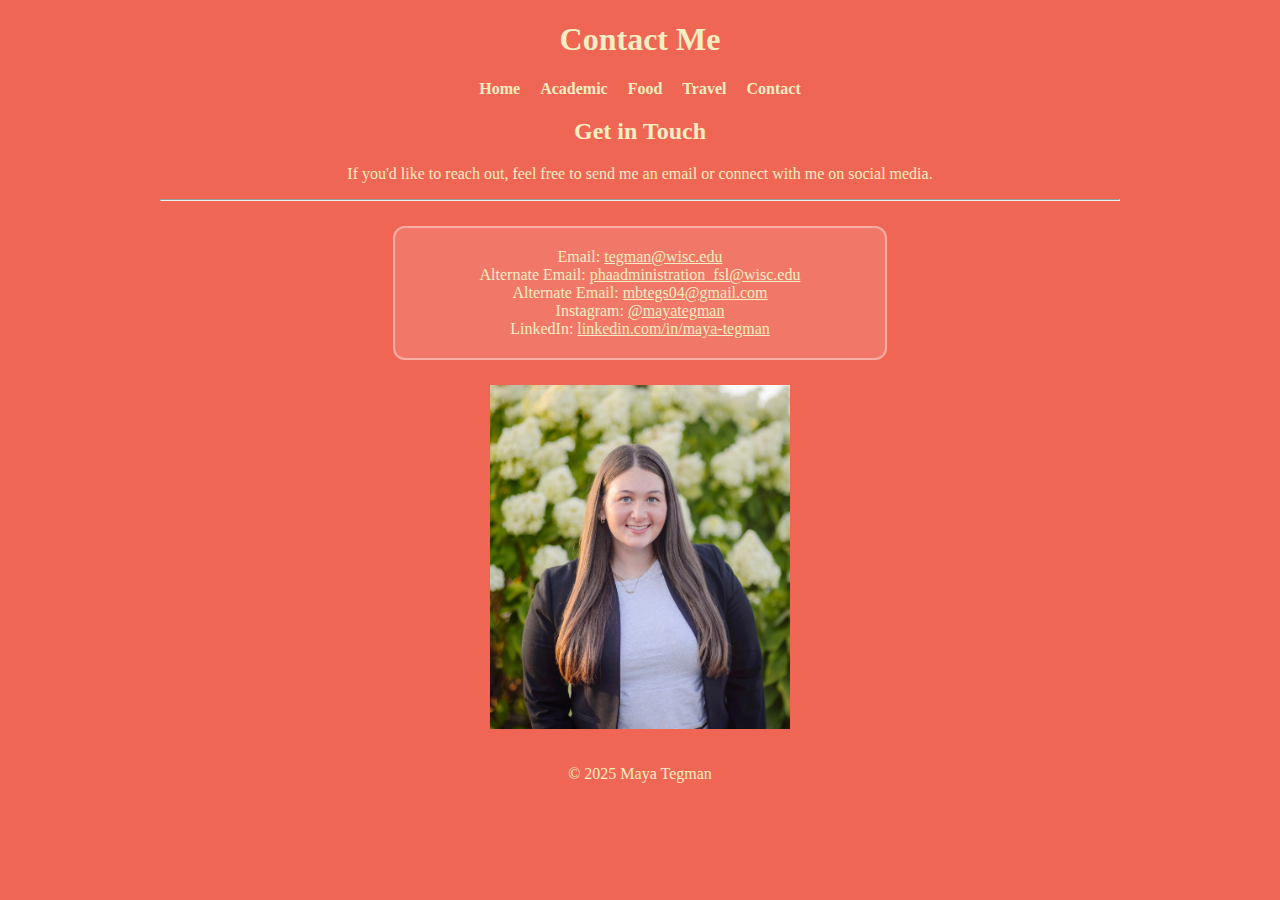
<file: Contact/Contact.html>
<!DOCTYPE html>
<html lang="en">
<head>
    <meta charset="UTF-8">
    <title>Contact</title>
    <link rel="stylesheet" href="../stylesheet.css">
</head>

<body>
<header>
    <h1>Contact Me</h1>

    <nav>
    <ul>
        <li><a href="../index.html">Home</a></li>
        <li><a href="../Academic /Academic.html">Academic</a></li>
        <li><a href="../Food/Food.html">Food</a></li>
        <li><a href="../Travel/Travel.html">Travel</a></li>
        <li><a href="../Contact/Contact.html">Contact</a></li>
    </ul>
    </nav>
</header>

<main id="content">

    <h2>Get in Touch</h2>
    <p>If you'd like to reach out, feel free to send me an email or connect with me on social media. </p>

    <hr>

<div class="contact-card">

    <div class="contact-row">
        <span class="label">Email:</span>
        <a href="mailto:tegman@wisc.edu">tegman@wisc.edu</a>
    </div>
<div class="contact-row">
        <span class="label">Alternate Email:</span>
        <a href="mailto:phaadministration_fsl@wisc.edu">phaadministration_fsl@wisc.edu</a>
 </div>
    
    <div class="contact-row">
        <span class="label">Alternate Email:</span>
        <a href="mailto:mbtegs04@gmail.com">mbtegs04@gmail.com</a>
    </div>

    <div class="contact-row">
        <span class="label">Instagram:</span>
        <a href="https://www.instagram.com/mayategman" target="_blank">@mayategman</a>
    </div>

    <div class="contact-row">
        <span class="label">LinkedIn:</span>
        <a href="https://www.linkedin.com/in/maya-tegman" target="_blank">linkedin.com/in/maya-tegman</a>
    </div>

</div>
<figure>
    <img src="professional%20vertical%20pic.JPG" width="300" alt="Professional Pic">
</figure>

</main>

<footer>
    <p>&copy; 2025 Maya Tegman</p>
</footer>

</body>
</html>
</file>
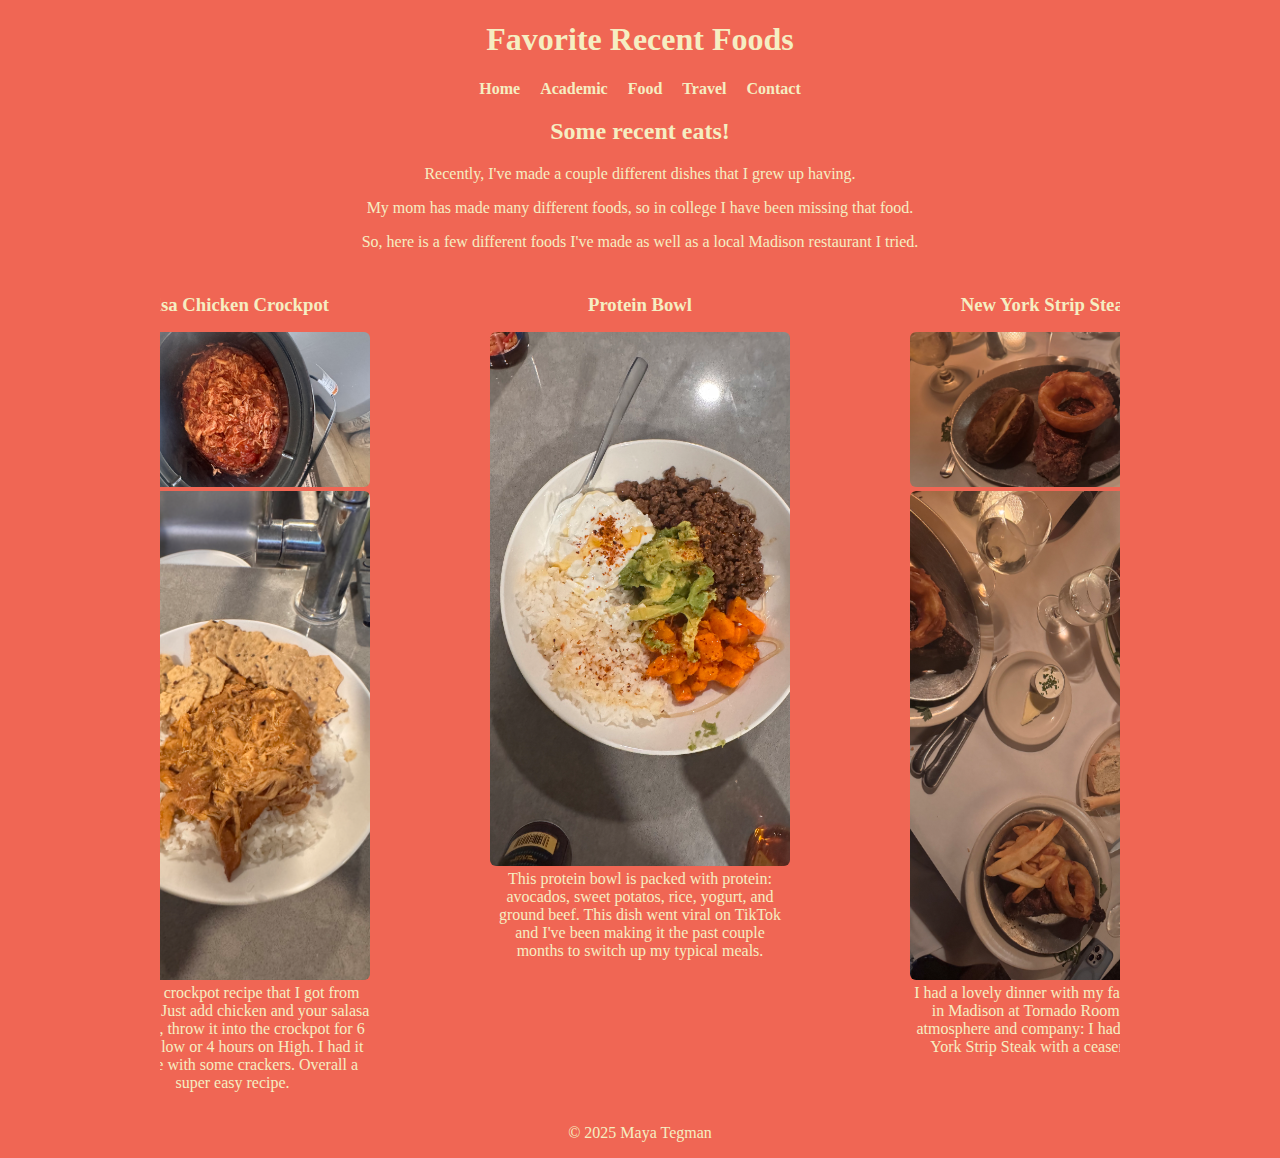
<file: Food/Food.html>
<!DOCTYPE html>
<html lang="en">
<head>
<meta charset="UTF-8">
<title>Food</title>
<link rel="stylesheet" href="../stylesheet.css">
</head>

<body>
<header>
    <h1>Favorite Recent Foods</h1>

    <nav>
    <ul>
        <li><a href="../index.html">Home</a></li>
        <li><a href="../Academic /Academic.html">Academic</a></li>
        <li><a href="../Food/Food.html">Food</a></li>
        <li><a href="../Travel/Travel.html">Travel</a></li>
        <li><a href="../Contact/Contact.html">Contact</a></li>
    </ul>
    </nav>
</header>

<main id="content">
    <h2>Some recent eats!</h2>
    <p>Recently, I've made a couple different dishes that I grew up having.</p> 
    <p>My mom has made many different foods, so in college I have been missing that food.</p>
    <p>So, here is a few different foods I've made as well as a local Madison restaurant I tried.</p>

    <div class="dish-gallery">

        <div class="dish">
            <h3>Salsa Chicken Crockpot</h3>
            <figure>
                <img src="crockpot.jpeg" width="275" alt="Dish 1 prepared in the crockpot">
                <img src="Chicken%20as%20a%20meal.jpeg" width="275" alt="Dish 1 prepared in the crockpot plated">
                <figcaption>This is a crockpot recipe that I got from my mom. 
                    Just add chicken and your salasa of choice, throw it into the crockpot for 6 hours on low or 4 hours on High. 
                    I had it over rice with some crackers. Overall a super easy recipe. </figcaption>
            </figure>
        </div>

        <div class="dish">
            <h3>Protein Bowl </h3>
            <figure>
                <img src="Protein%20bowl.jpeg" width="300" alt="Dish 2 is protein bowls">
                <figcaption>This protein bowl is packed with protein: avocados, sweet potatos, rice, yogurt, and ground beef.
                This dish went viral on TikTok and I've been making it the past couple months to switch up my typical meals. </figcaption>
            </figure>
        </div>

        <div class="dish">
            <h3>New York Strip Steak</h3>
            <figure>
                <img src="Steak.jpeg" width="275" alt="Dish 3 was a dinner at Tornado room in Madison">
                <img src="Tornado%20Room.jpeg" width="275" alt="Dish 3 prepared in the crockpot">
                <figcaption>I had a lovely dinner with my family here in Madison at Tornado Room. 
                    Great atmosphere and company: I had the New York Strip Steak with a ceaser salad. </figcaption>
            </figure>
        </div>

    </div>


</main>

<footer>
<p>&copy; 2025 Maya Tegman</p>
</footer>
</body>
</html>
</file>
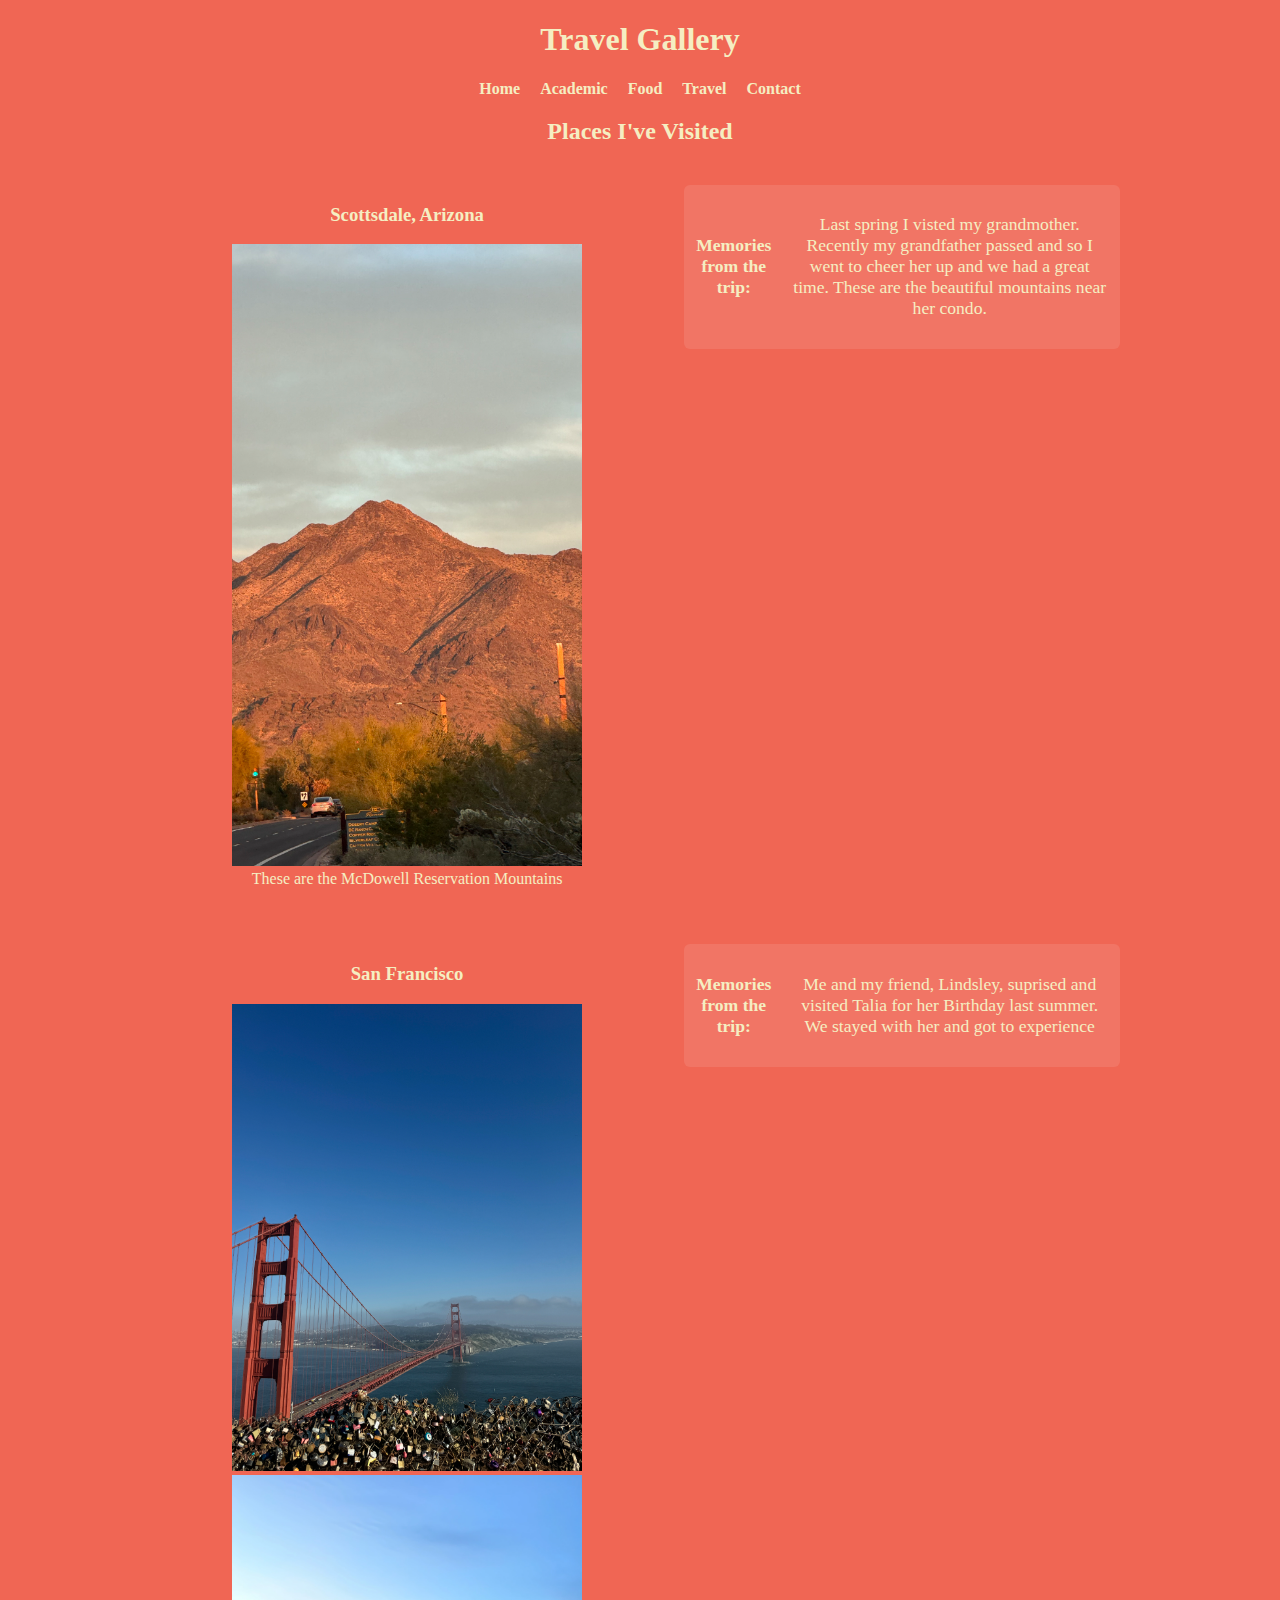
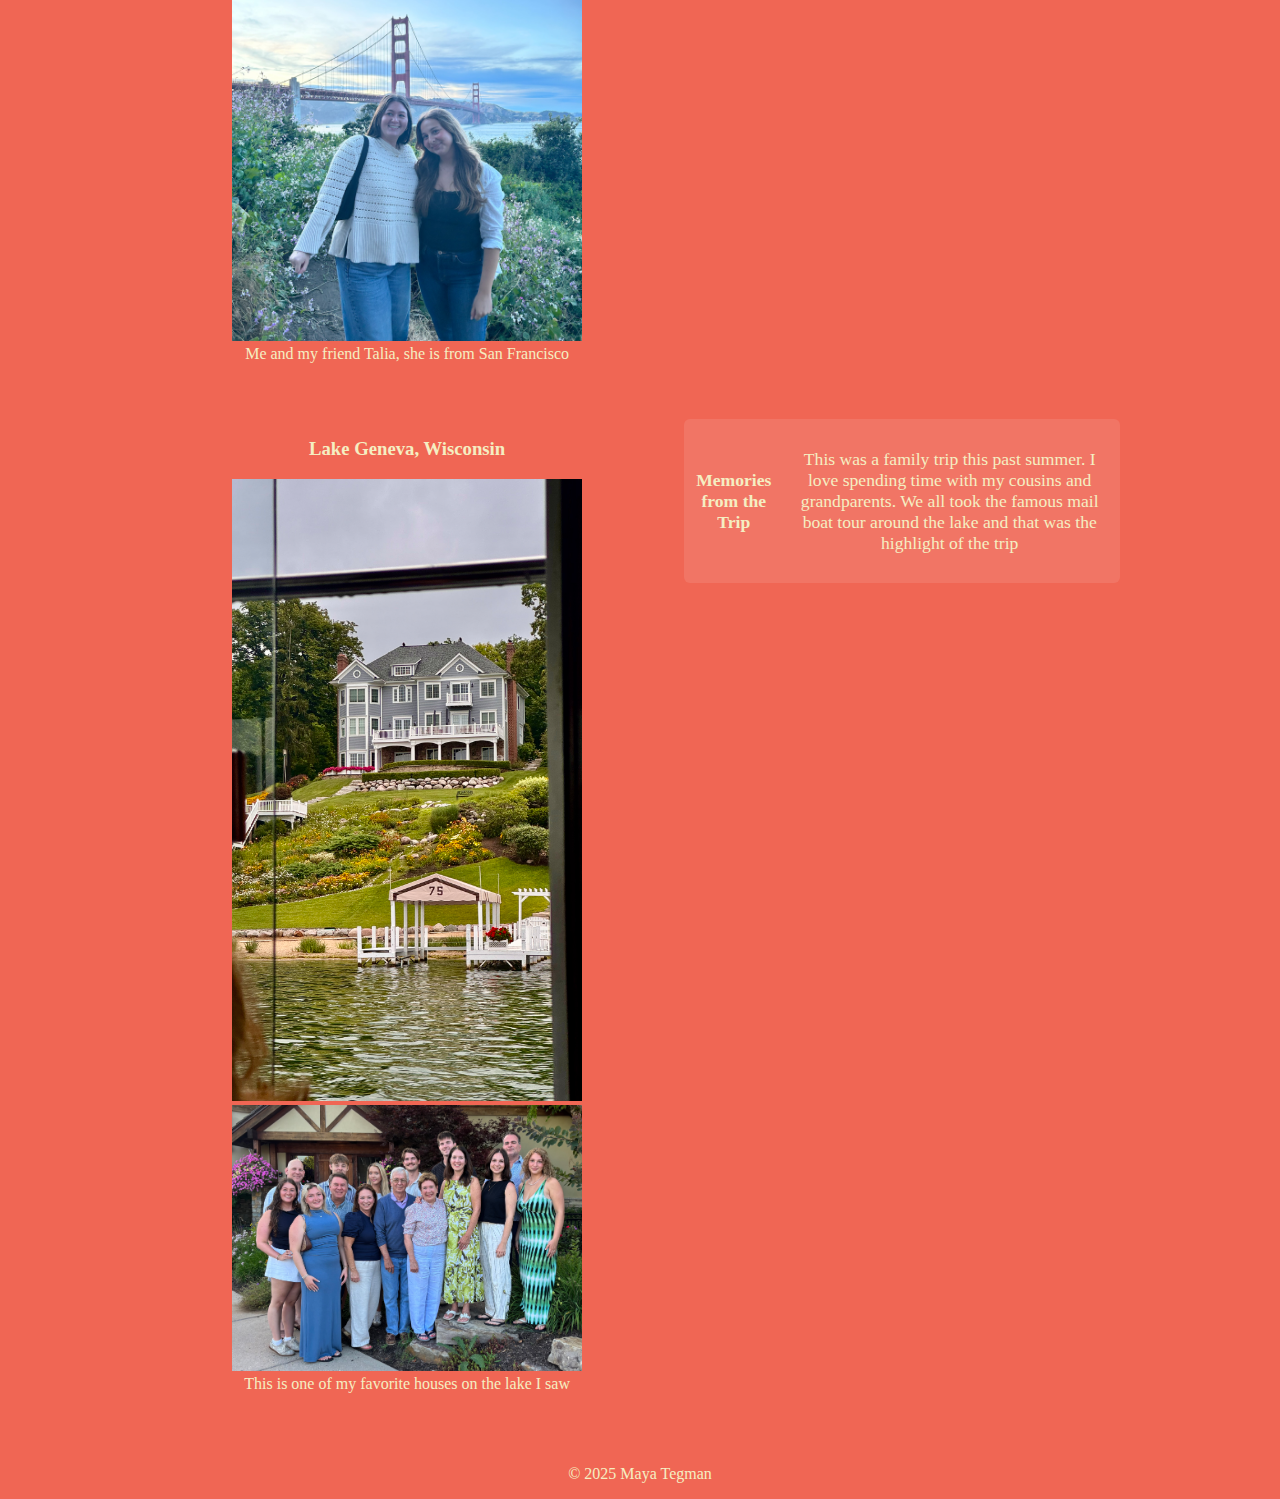
<file: Travel/Travel.html>
<!DOCTYPE html>
<html lang="en">
<head>
  <meta charset="utf-8">
  <title>Travel</title>
  <link rel="stylesheet" href="../stylesheet.css">
</head>
<body>

<header>
  <h1>Travel Gallery</h1>
  <nav>
       <ul>
        <li><a href="../index.html">Home</a></li>
        <li><a href="../Academic /Academic.html">Academic</a></li>
        <li><a href="../Food/Food.html">Food</a></li>
        <li><a href="../Travel/Travel.html">Travel</a></li>
        <li><a href="../Contact/Contact.html">Contact</a></li>
    </ul>
  </nav>
</header>

<main id="content">
  <section class="intro">
    <h2>Places I've Visited</h2>
  </section>

  
<section class="travel-entry">
    <article>
        <h3>Scottsdale, Arizona </h3>
        <figure>
            <img src= "arizona%20mts.jpeg" width="350" alt="mountains">
            <figcaption> These are the McDowell Reservation Mountains</figcaption>
        </figure>
    </article>

    <aside>
        <strong>Memories from the trip:</strong>
        <p>Last spring I visted my grandmother. Recently my grandfather passed and 
            so I went to cheer her up and we had a great time. These are the beautiful mountains near her condo.</p>
    </aside>
</section>


<section class="travel-entry">
    <article>
        <h3>San Francisco</h3>
        <figure>
            <img src="golden%20gate%20bridge.JPG" width="350" alt="The golden gate bridge"> 
             <img src="me%20and%20talia.JPG" width="350" alt="The golden gate bridge with my friend">
            <figcaption>Me and my friend Talia, she is from San Francisco </figcaption>
        </figure>
       
    </article>

    <aside>
        <strong>Memories from the trip: </strong>
        <p> Me and my friend, Lindsley, suprised and visited Talia for her Birthday last summer. 
            We stayed with her and got to experience  </p>
    </aside>
</section>


<section class="travel-entry">
    <article>
        <h3>Lake Geneva, Wisconsin </h3>
        <figure>
            <img src="lake%20geneva.jpeg" width="350" alt="One of the houses on Lake Geneva">
            <img src="Whole%20fam%20in%20lake%20geneva.jpeg" width="350" alt="A family pic taken in Lake Geneva, WI">
            <figcaption>This is one of my favorite houses on the lake I saw</figcaption>
        </figure>
    </article>

    <aside>
        <strong>Memories from the Trip</strong>
        <p>This was a family trip this past summer. I love spending time with my cousins and grandparents.
        We all took the famous mail boat tour around the lake and that was the highlight of the trip</p>
    </aside>
</section>

</main>

<footer>
  <p>&copy; 2025 Maya Tegman </p>
</footer>

</body>
</html>
</file>
<file: stylesheet.css>
* {
	font-family:'Times New Roman', Times, serif;
	color: #f5eec2;
	text-align: center;}
body {
	width: 960px;
	margin: 0 auto;
	background-color: #F06654}
#content {
	overflow: auto;
	height: 100%;}
.column1, .column2, .column3 {
	float: left;
	margin: 10px;}
nav ul {
    list-style: none;      
    padding: 0;             
    margin: 0 auto;         
    display: flex;          
    justify-content: center;
    gap: 20px;              
}

nav a {
    text-decoration: none;  
    font-weight: bold;
    color: #f5eec2;       
}

nav a:hover,
nav a:focus {
    text-decoration: underline;
}
/* Contact Page Spacing & Formatting */
.contact-list {
    margin-top: 30px;
}

.contact-item {
    margin-bottom: 25px; 
}

.contact-item dt {
    font-weight: bold;
    font-size: 1.2em;
    margin-bottom: 5px;
}

.contact-item dd a {
    font-size: 1.1em;
}
.column1, .column2, .column3 {
    width: 30%;           
    box-sizing: border-box;
    float: left;
    margin: 10px;
}

.columns figure {
    margin: 0 0 10px 0;
}

.columns p {
    margin-top: 8px;
    text-align: left;
    color: #f5eec2;
}


@media screen and (max-width: 760px) {
    .column1, .column2, .column3 {
        width: 100%;
        float: none;
    }
}

.dish-gallery {
    display: flex;
    justify-content: center;
    gap: 40px;
    margin-top: 25px;
    text-align: center;
}

.dish-gallery img {
    border-radius: 6px;
}

.dish-gallery h3 {
    margin-bottom: 10px;
}

.travel-entry {
    display: flex;
    justify-content: center;
    align-items: flex-start;
    gap: 30px;
    margin: 40px 0;
    text-align: left;
}

.travel-entry article {
    width: 60%;
}

.travel-entry aside {
    width: 50%;
    background-color: rgba(255, 255, 255, 0.1);
    padding: 12px;
    border-radius: 6px;
    font-size: 0.9em;
}


@media screen and (max-width: 760px) {
    .travel-entry {
        flex-direction: column;
        text-align: center;
    }
    .travel-entry article,
    .travel-entry aside {
        width: 100%;
    }
}
.travel-entry aside {
    font-size: 1.1em; 
    display: flex;
    gap: 20px;
    align-items: center;
}


.explore-list {
    list-style: none;      
    margin-top: 12px;
    padding: 0;
    text-align: center;    
    display: block !important;  
}

.explore-list li {
    margin: 10px 0;       
    font-size: 1em;      
    display: block;        
}

.photo-row {
    display: flex;
    gap: 18px;           
    justify-content: center; 
    align-items: center;
    margin-top: 20px; 
}

.photo-row img {
    width: 350px;        
    border-radius: 6px;  
}
ul {
    list-style: none;
    padding-left: 0;
}
.contact-card {
    max-width: 450px;
    margin: 25px auto;
    padding: 20px;
    border: 2px solid rgba(255, 255, 255, 0.4);
    border-radius: 12px;
    background: rgba(255, 255, 255, 0.12);

}
</file>
